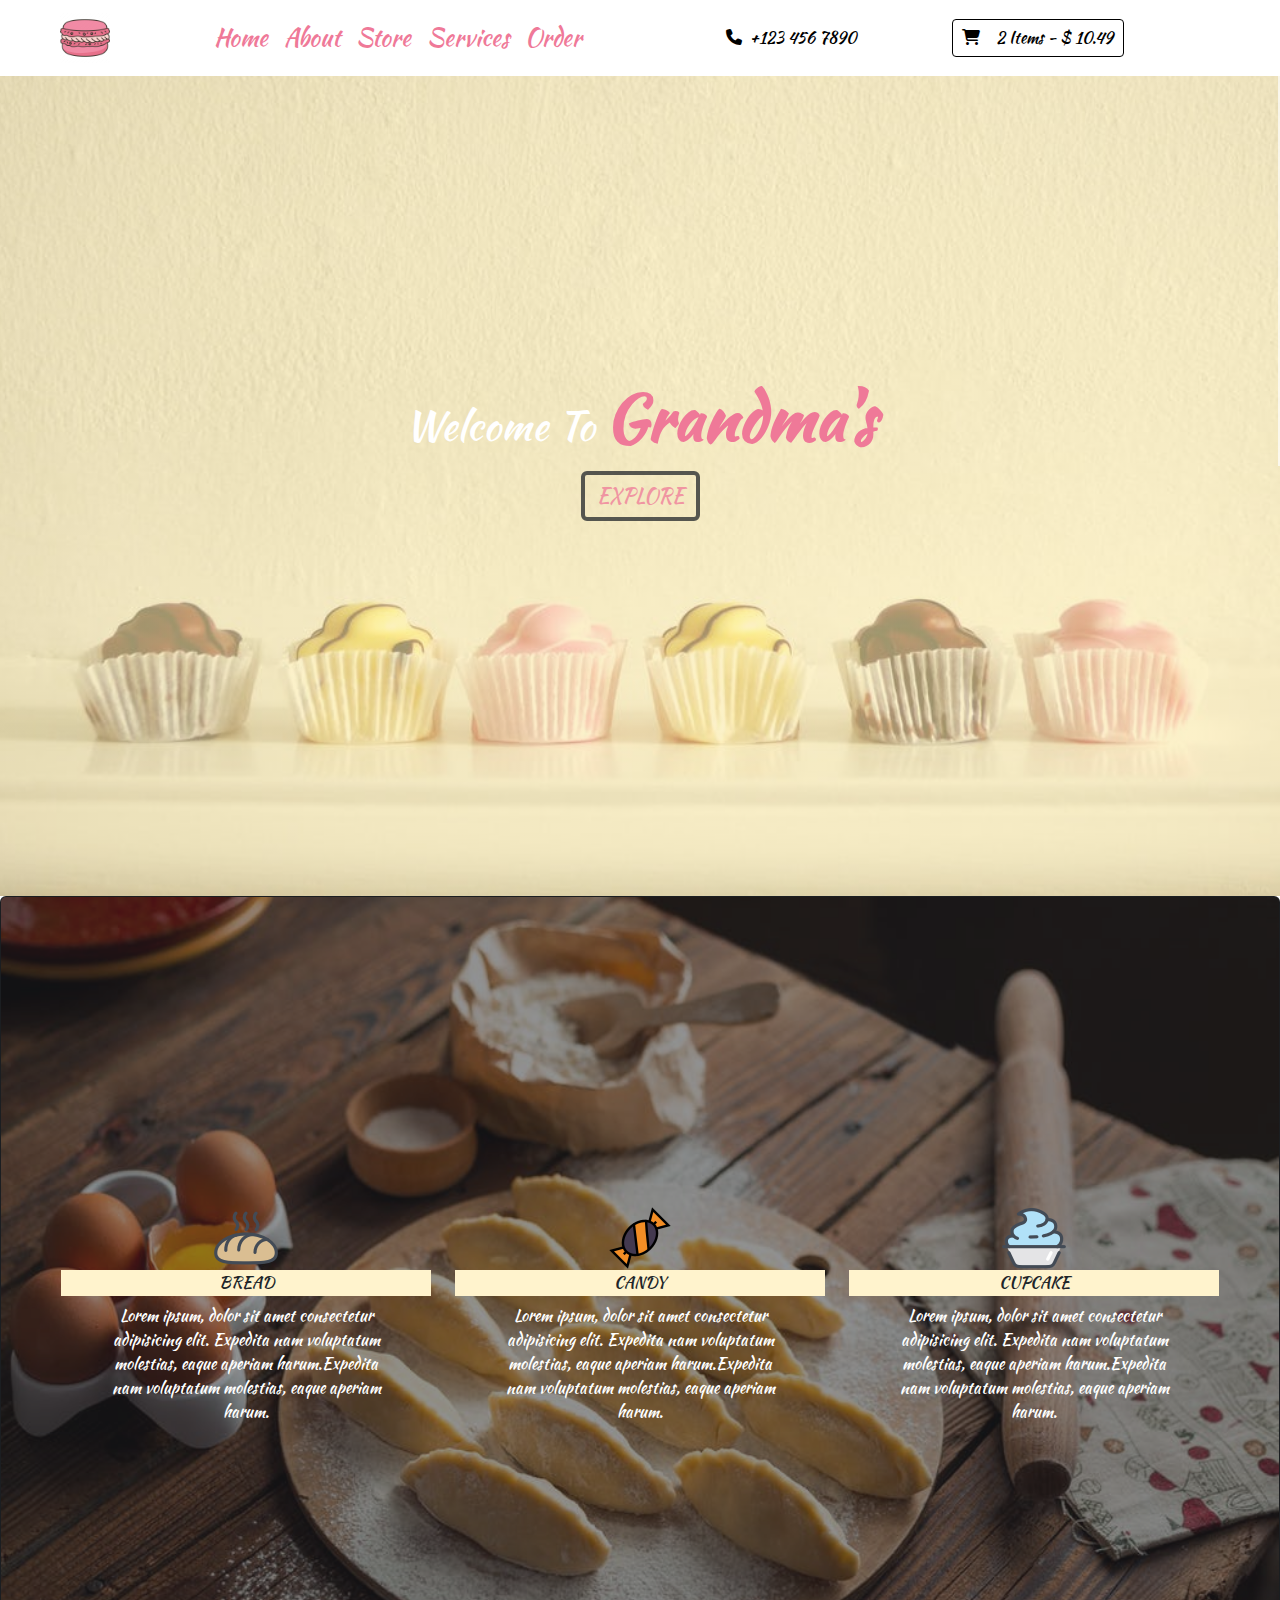
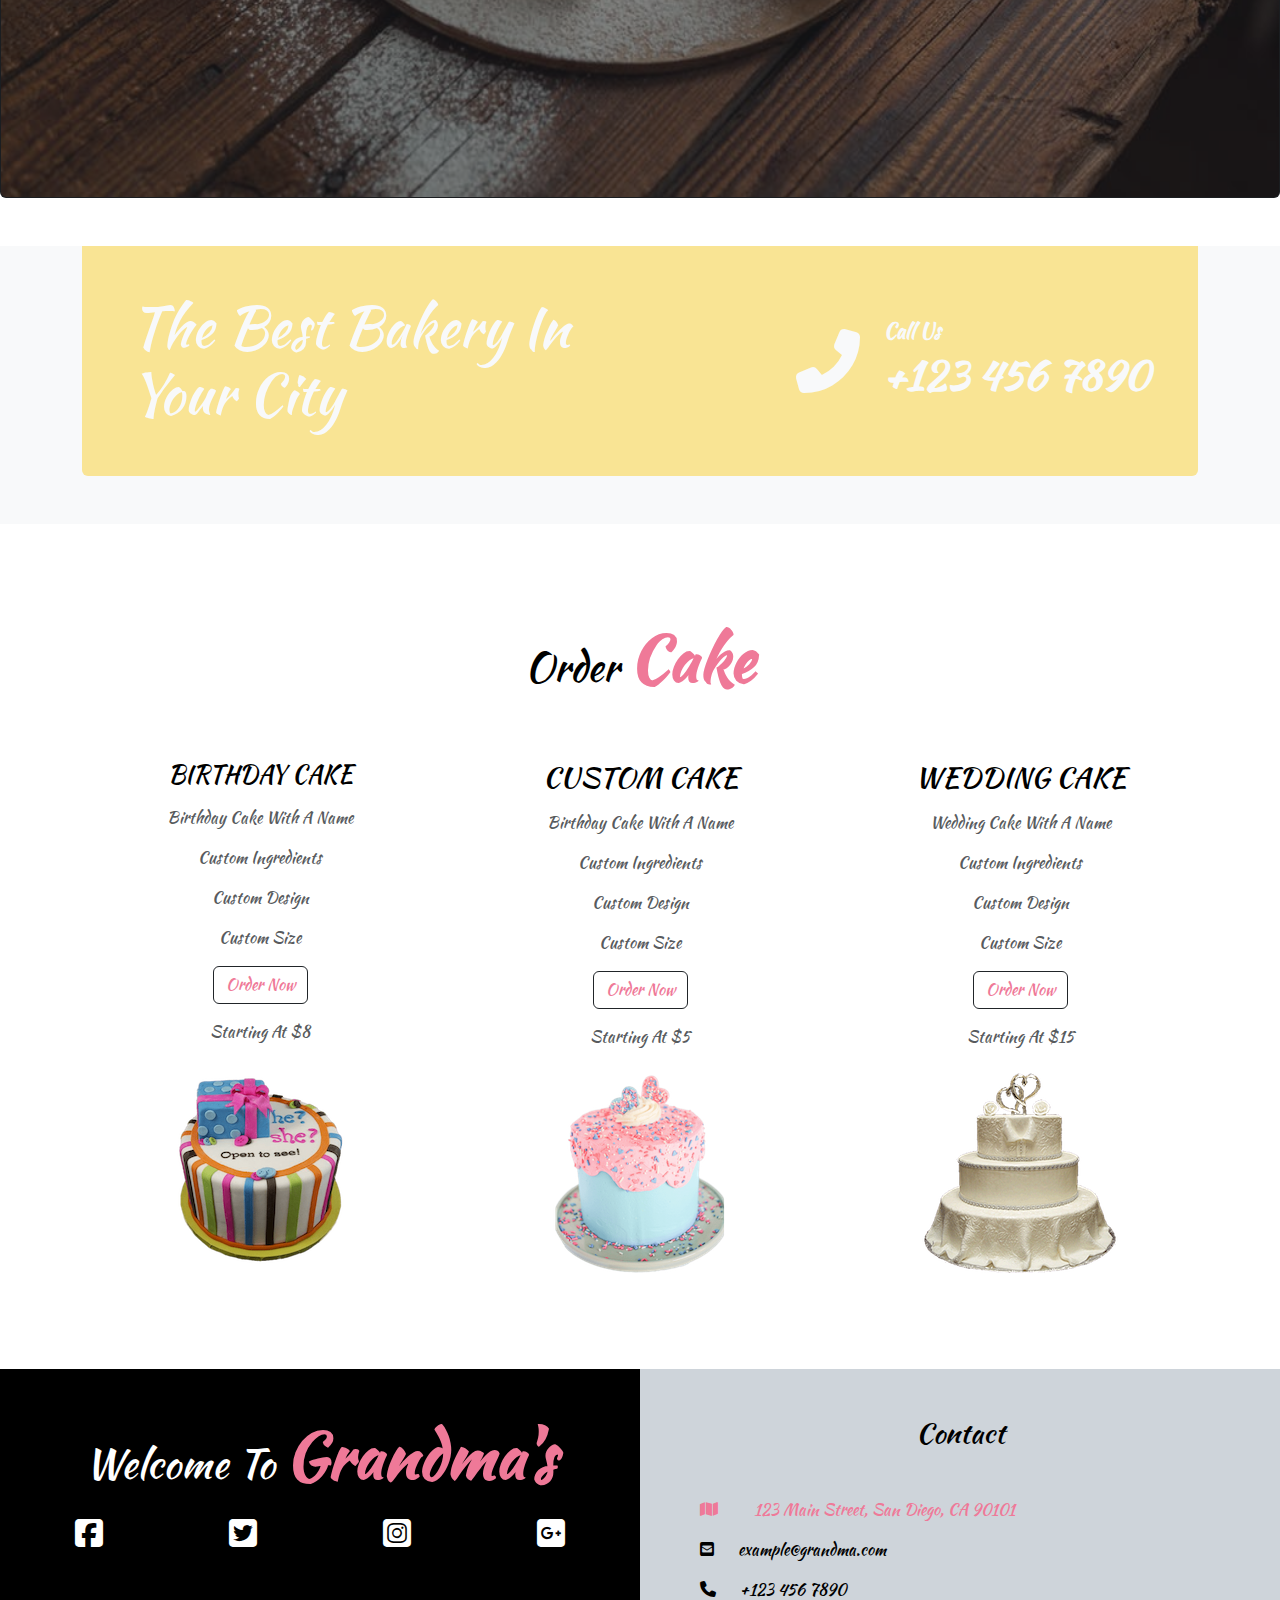
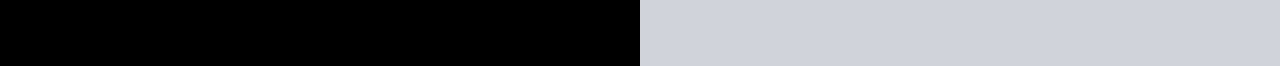
<file: index.html>
<!DOCTYPE html>
<html lang="en">
  <head>
    <meta charset="UTF-8" />
    <meta name="viewport" content="width=device-width, initial-scale=1.0" />
    <title>Grandma's Sweet Setup</title>

    <!-- fontawesome -->
    <link
      rel="stylesheet"
      href="https://cdnjs.cloudflare.com/ajax/libs/font-awesome/6.5.2/css/all.min.css"
    />

    <!-- Bootstrap css -->
    <link
      rel="stylesheet"
      href="https://cdn.jsdelivr.net/npm/bootstrap@5.3.3/dist/css/bootstrap.min.css"
    />
    <!-- custom css -->
    <link rel="stylesheet" href="style.css" />
  </head>

  <body>
    <!-----------------------------------------
      Header with Navbar and Banner Section
   ------------------------------------------>
    <header>
      <nav class="navbar navbar-expand-lg px-5">
        <div class="container-fluid">
          <a href="#" class="navbar-brand">
            <img src="img/sweet-logo.png" alt="logo icon" />
          </a>
          <button
            type="button"
            class="navbar-toggler"
            data-bs-toggle="collapse"
            data-bs-target="#navbarSupportedContent"
            aria-controls="navbarSupportedContent"
            aria-expanded="false"
            aria-label="Toggle navigation"
          >
            <span class="toggler-icon">
              <i class="fa-solid fa-bars"></i>
            </span>
          </button>

          <div class="collapse navbar-collapse" id="navbarSupportedContent">
            <ul class="navbar-nav text-capitalize mx-auto">
              <li class="nav-item">
                <a href="/" class="nav-link active" aria-current="page">home</a>
              </li>
              <li class="nav-item">
                <a href="about.html" class="nav-link">about</a>
              </li>
              <li class="nav-item">
                <a href="store.html" class="nav-link">store</a>
              </li>
              <li class="nav-item">
                <a href="services.html" class="nav-link">services</a>
              </li>
              <li class="nav-item">
                <a href="cakes.html" class="nav-link">order</a>
              </li>
            </ul>
            <!-- nav-info-items -->
            <div class="nav-info-items d-none d-lg-flex me-5">
              <!-- single-info-1 -->
              <div
                class="nav-info d-flex align-items-center justify-content-center mx-lg-5"
              >
                <span class="info-icon mx-lg-2"
                  ><i class="fa-solid fa-phone"></i
                ></span>
                <p class="mb-0">+123 456 7890</p>
              </div>
              <!-- single-info-2 -->
              <div
                id="cart-info"
                class="nav-info align-items-center cart-info d-flex justify-content-between mx-lg-5"
              >
                <span class="cart-info-icon me-lg-3"
                  ><i class="fa-solid fa-shopping-cart"></i>
                </span>
                <p class="mb-0 text-capitalize">
                  <span id="item-count">2</span>
                  items - $
                  <span class="item-total">10.49</span>
                </p>
              </div>
              <!-- end of single-info-2 -->
            </div>
            <!--end of nav-info-items -->
          </div>
          <!-- collapse -->
        </div>
        <!-- container-fluid -->
      </nav>
      <!-- end of nav -->

      <!-----------------
          Banner Section
        ------------------>
      <div class="container-fluid">
        <div class="row max-height justify-content-center align-items-center">
          <div class="col-10 mx-auto text-center banner">
            <h1 class="text-capitalize">
              welcome to <strong class="banner-title">grandma's</strong>
            </h1>
            <a
              href="#store"
              class="btn btn-outline-dark fs-5 border-4 opacity-75 text-uppercase my-2"
              >explore</a
            >
          </div>
          <!-- col-10 -->
          <!--cart -->
          <div class="cart" id="cart">
            <!-- single cart-item -->
            <div
              class="cart-item d-flex justify-content-between text-capitalize my-2"
            >
              <img
                src="img/cart-img/z-cake-2.jpeg"
                class="img-fluid rounded-circle"
                id="item-img"
                alt="cake"
              />
              <div class="item-text">
                <p id="cart-item-title" class="fw-bold mb-0">cart item</p>
                <span>$</span>
                <span class="cart-item-price mb-0" id="cart-item-price"
                  >10.99</span
                >
              </div>
              <a href="#" class="cart-item-remove" id="cart-item-remove">
                <i class="fas fa-trash"></i>
              </a>
            </div>
            <!-- end of single cart-item -->
            <!-- single cart-item -->
            <div
              class="cart-item d-flex justify-content-between text-capitalize my-2"
            >
              <img
                src="img/cart-img/z-sweets-3.jpeg"
                class="img-fluid rounded-circle"
                id="item-img"
                alt="cake"
              />
              <div class="item-text">
                <p id="cart-item-title" class="fw-bold mb-0">cart item</p>
                <span>$</span>
                <span class="cart-item-price mb-0" id="cart-item-price"
                  >10.99</span
                >
              </div>
              <a href="#" class="cart-item-remove" id="cart-item-remove">
                <i class="fas fa-trash"></i>
              </a>
            </div>
            <!-- end of single cart-item -->
            <!-- total -->
            <div
              class="cart-total-container d-flex justify-content-around text-capitalize mt-5"
            >
              <h5>total</h5>
              <h5>$ <strong id="cart-total" class="fw-bold">10.00</strong></h5>
            </div>
            <!-- end of total -->
            <!-- cart-buttons -->
            <div
              class="cart-buttons-container mt-3 d-flex justify-content-between"
            >
              <a href="#" id="clear-cart" class="btn btn-black text-uppercase"
                >clear cart</a
              >
              <a href="#" id="clear-cart" class="btn btn-pink text-uppercase"
                >checkout</a
              >
            </div>
            <!-- end of cart-buttons -->
          </div>
          <!-- end of cart -->
        </div>
        <!-- row -->
      </div>
      <!-- container-fluid -->

      <!-- end of banner -->
    </header>

    <!----------------------
         Services Section 
     ------------------------->
    <section id="services" class="services">
      <!-- for background image to set in this section -->
      <div class="card text-bg-dark">
        <img
          src="img/bg/servicesBcg.jpeg"
          class="card-img opacity-50"
          alt="background preparing baking material"
        />
        <div class="card-img-overlay mb-sm-5 p-0 align-content-center">
          <div class="container-fluid">
            <div class="row px-sm-5">
              <!-- single service -->
              <div class="col-md-4 text-center">
                <img src="img/sweet-icons/bread-icon.png" alt="bread icon" />
                <h6 class="text-uppercase mark service-title">bread</h6>
                <p class="w-75 mx-auto">
                  Lorem ipsum, dolor sit amet consectetur adipisicing elit.
                  Expedita nam voluptatum molestias, eaque aperiam
                  harum.Expedita nam voluptatum molestias, eaque aperiam harum.
                </p>
              </div>
              <!--end of
           single service -->
              <!-- single service -->
              <div class="col-md-4 text-center">
                <img src="img/sweet-icons/candy-icon.png" alt="candy icon" />
                <h6 class="text-uppercase mark service-title">candy</h6>
                <p class="w-75 mx-auto">
                  Lorem ipsum, dolor sit amet consectetur adipisicing elit.
                  Expedita nam voluptatum molestias, eaque aperiam
                  harum.Expedita nam voluptatum molestias, eaque aperiam harum.
                </p>
              </div>
              <!--end of
           single service -->
              <!-- single service -->
              <div class="col-md-4 text-center">
                <img
                  src="img/sweet-icons/cupcake-icon.png"
                  alt="cupcake icon"
                />
                <h6 class="text-uppercase mark service-title">cupcake</h6>
                <p class="w-75 mx-auto">
                  Lorem ipsum, dolor sit amet consectetur adipisicing elit.
                  Expedita nam voluptatum molestias, eaque aperiam
                  harum.Expedita nam voluptatum molestias, eaque aperiam harum.
                </p>
              </div>
              <!--end of
           single service -->
            </div>
            <!-- row -->
          </div>
          <!-- card-img-overlay -->
        </div>
        <!-- card -->
      </div>
      <!-- container -->
    </section>
    <!-- End of services section -->
    <!-----------------
                 Best Bakery
              ----------------->
    <div class="container-fluid bg-light my-5 py-5 pt-0">
      <div class="container">
        <div
          class="bg-mainYellow text-light rounded-bottom p-5 my-6 mt-0 wow fadeInUp"
          data-wow-delay="0.1s"
        >
          <div class="row g-4 align-items-center">
            <div class="col-lg-6">
              <h1 class="display-4 text-light mb-0">
                The Best Bakery In Your City
              </h1>
            </div>
            <!-- col-lg-6 -->
            <div class="col-lg-6 text-lg-end">
              <div class="d-inline-flex align-items-center text-start">
                <i class="fa fa-phone-alt fa-4x flex-shrink-0"></i>
                <div class="ms-4">
                  <p class="fs-5 fw-bold mb-0">Call Us</p>
                  <p class="fs-1 fw-bold mb-0">+123 456 7890</p>
                </div>
              </div>
            </div>
            <!-- col-lg-6 -->
          </div>
          <!-- row -->
        </div>
        <!-- bg -->
      </div>
      <!-- container -->
    </div>
    <!-- container-fluid -->

    <!-----------------
                 Order Section
              ----------------->

    <section id="cakes" class="cakes py-5">
      <div class="container">
        <!-- order-title -->
        <div class="order-title text-center">
          <h1 class="text-capitalize">
            order <strong class="banner-title">cake</strong>
          </h1>
        </div>

        <div class="row my-5">
          <!-- single cake - 1 -->
          <div class="col-11 mx-auto col-md-4 text-center">
            <h4 class="text-uppercase my-3">birthday cake</h4>
            <div class="text-muted text-capitalize">
              <p class="my-3">birthday cake with a name</p>
              <p class="my-3">custom ingredients</p>
              <p class="my-3">custom design</p>
              <p class="my-3">custom size</p>
              <button class="btn btn-outline-dark text-capitalize mb-3">
                order now
              </button>
              <p class="text-lower-case mb-4">starting at $8</p>
              <img src="img/order/trans-cake.png" alt="" class="img-fluid" />
            </div>
          </div>
          <!-- /col-11 -->
          <!-- end of single cake-1-->
          <!-- single cake - 2 -->
          <div class="col-11 mx-auto col-md-4 text-center">
            <h3 class="text-uppercase my-3">custom cake</h3>
            <div class="text-muted text-capitalize">
              <p class="my-3">birthday cake with a name</p>
              <p class="my-3">custom ingredients</p>
              <p class="my-3">custom design</p>
              <p class="my-3">custom size</p>
              <button class="btn btn-outline-dark text-capitalize mb-3">
                order now
              </button>
              <p class="text-lower-case mb-4">starting at $5</p>
              <img src="img/order/trans-custom.png" alt="" class="img-fluid" />
            </div>
          </div>
          <!-- /col-11 -->
          <!-- end of single cake-2-->
          <!-- single cake - 3 -->
          <div class="col-11 mx-auto col-md-4 text-center">
            <h3 class="text-uppercase my-3">Wedding cake</h3>
            <div class="text-muted text-capitalize">
              <p class="my-3">wedding cake with a name</p>
              <p class="my-3">custom ingredients</p>
              <p class="my-3">custom design</p>
              <p class="my-3">custom size</p>
              <button class="btn btn-outline-dark text-capitalize mb-3">
                order now
              </button>
              <p class="text-lower-case mb-4">starting at $15</p>
              <img src="img/order/trans-wedding.png" alt="" class="img-fluid" />
            </div>
          </div>
          <!-- /col-11 -->
          <!-- end of single cake-3-->
        </div>
        <!-- /row -->
      </div>
    </section>
    <!-- End of order section -->
    <!-- FOOTER -->
    <footer class="container-fluid">
      <div class="row text-center">
        <div class="col-md-6 bg-black py-5 mx-auto text-center">
          <h1 class="text-white text-capitalize">
            welcome to <strong class="banner-title">grandma's</strong>
          </h1>
          <!-- footer-icons -->
          <div class="footer-icons mt-3 d-flex justify-content-around fs-2">
            <a href="#">
              <i class="fa-brands fa-square-facebook text-white"></i>
            </a>
            <a href="#">
              <i class="fa-brands fa-square-twitter text-white"></i>
            </a>
            <a href="#">
              <i class="fa-brands fa-square-instagram text-white"></i>
            </a>
            <a href="#">
              <i class="fa-brands fa-square-google-plus text-white"></i>
            </a>
          </div>
        </div>
        <div class="col-md-6 bg-dark-subtle py-5 text-center">
          <h3 class="mb-5 text-capitalize">contact</h3>
          <p class="contact-icons d-flex flex-wrap ms-5">
            <span class="me-4">
              <i class="fa-solid fa-map"></i>
            </span>
            <span class="text-capitalize w-50">
              123 main street, san diego, CA 90101</span
            >
          </p>
          <p class="d-flex flex-wrap ms-5 text-center">
            <span class="me-4">
              <i class="fa-solid fa-envelope-square"></i>
            </span>
            <span>example@grandma.com</span>
          </p>
          <p class="d-flex flex-wrap ms-5 text-center">
            <span class="me-4">
              <i class="fa-solid fa-phone"></i>
            </span>
            <span>+123 456 7890</span>
          </p>
        </div>
      </div>
    </footer>
    <!-- END OF FOOTER -->

    <!-- Bootstrap Js Files -->
    <script src="https://cdn.jsdelivr.net/npm/bootstrap@5.3.3/dist/js/bootstrap.bundle.min.js"></script>
    <script src="index.js"></script>
  </body>
</html>
</file>
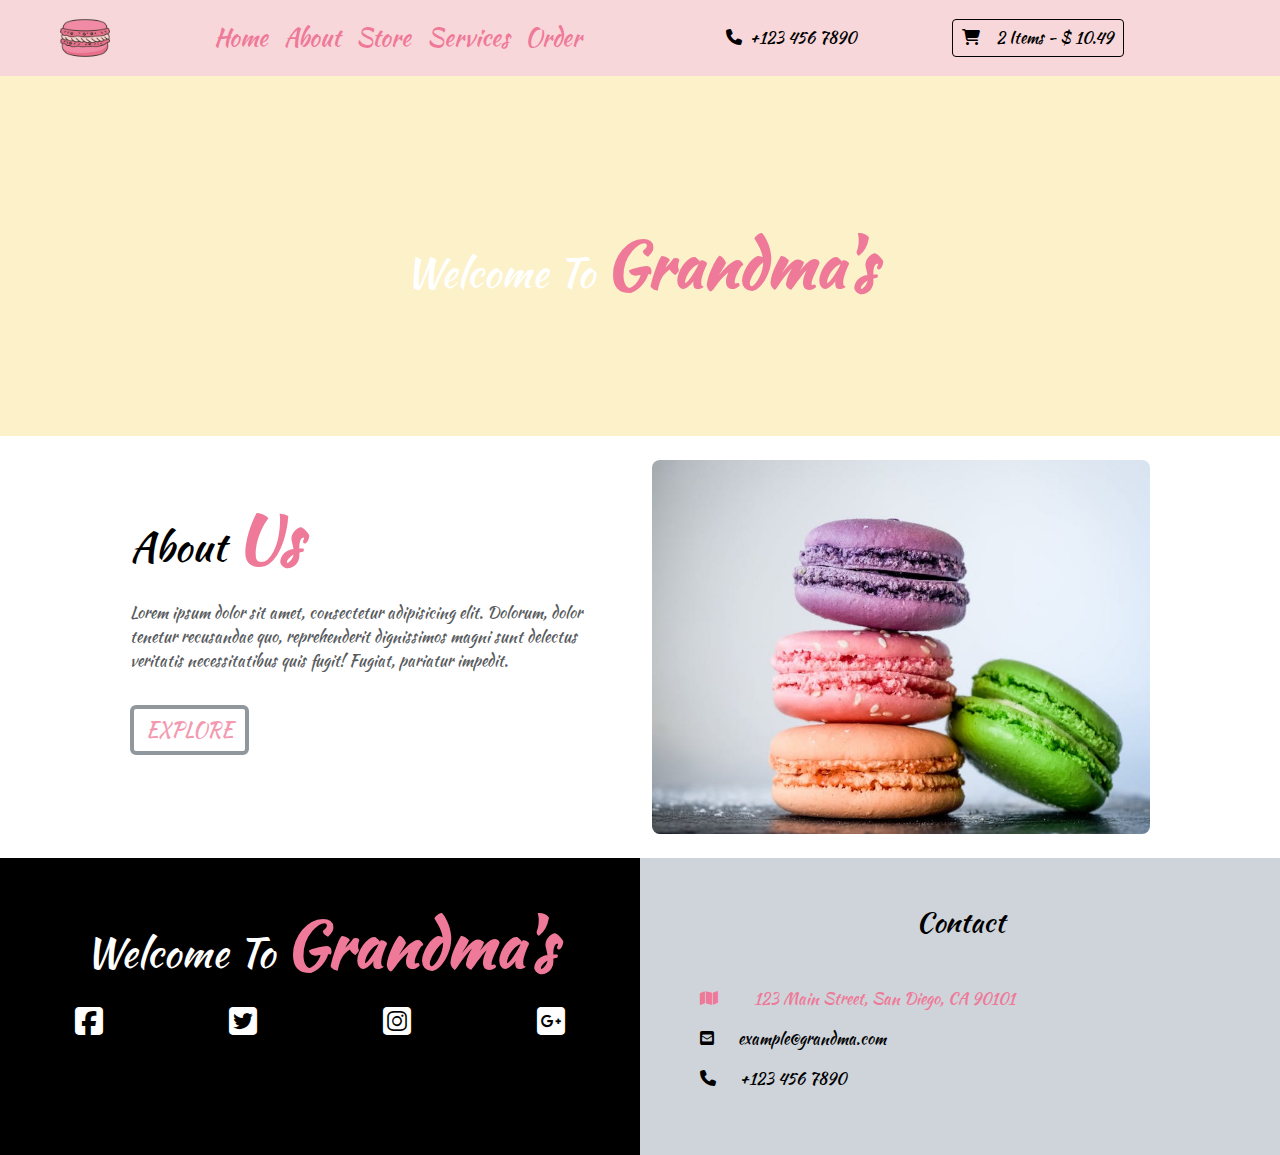
<file: about.html>
<!DOCTYPE html>
<html lang="en">
  <head>
    <meta charset="UTF-8" />
    <meta name="viewport" content="width=device-width, initial-scale=1.0" />
    <title>Grandma's Sweet Setup</title>

    <!-- fontawesome -->
    <link
      rel="stylesheet"
      href="https://cdnjs.cloudflare.com/ajax/libs/font-awesome/6.5.2/css/all.min.css"
    />

    <!-- Bootstrap css -->
    <link
      rel="stylesheet"
      href="https://cdn.jsdelivr.net/npm/bootstrap@5.3.3/dist/css/bootstrap.min.css"
    />
    <!-- custom css -->
    <link rel="stylesheet" href="style.css" />
  </head>

  <body>
    <!-----------------------------------------
      Header with Navbar and Banner-BGImage
   ------------------------------------------>
    <header>
      <nav class="navbar navbar-expand-lg px-5 bg-danger-subtle bg-opacity-75">
        <div class="container-fluid">
          <a href="index.html" class="navbar-brand">
            <img src="img/sweet-logo.png" alt="logo icon" />
          </a>
          <button
            type="button"
            class="navbar-toggler"
            data-bs-toggle="collapse"
            data-bs-target="#navbarSupportedContent"
            aria-controls="navbarSupportedContent"
            aria-expanded="false"
            aria-label="Toggle navigation"
          >
            <span class="toggler-icon">
              <i class="fa-solid fa-bars"></i>
            </span>
          </button>

          <div class="collapse navbar-collapse" id="navbarSupportedContent">
            <ul class="navbar-nav text-capitalize mx-auto">
              <li class="nav-item">
                <a href="index.html" class="nav-link active" aria-current="page"
                  >home</a
                >
              </li>
              <li class="nav-item">
                <a href="/about.html" class="nav-link">about</a>
              </li>
              <li class="nav-item">
                <a href="store.html" class="nav-link">store</a>
              </li>
              <li class="nav-item">
                <a href="services.html" class="nav-link">services</a>
              </li>
              <li class="nav-item">
                <a href="cakes.html" class="nav-link">order</a>
              </li>
            </ul>
            <!-- nav-info-items -->
            <div class="nav-info-items d-none d-lg-flex me-5">
              <!-- single-info-1 -->
              <div
                class="nav-info d-flex align-items-center justify-content-center mx-lg-5"
              >
                <span class="info-icon mx-lg-2"
                  ><i class="fa-solid fa-phone"></i
                ></span>
                <p class="mb-0">+123 456 7890</p>
              </div>
              <!-- single-info-2 -->
              <div
                id="cart-info"
                class="nav-info align-items-center cart-info d-flex justify-content-between mx-lg-5"
              >
                <span class="cart-info-icon me-lg-3"
                  ><i class="fa-solid fa-shopping-cart"></i>
                </span>
                <p class="mb-0 text-capitalize">
                  <span id="item-count">2</span>
                  items - $
                  <span class="item-total">10.49</span>
                </p>
              </div>
              <!-- end of single-info-2 -->
            </div>
            <!--end of nav-info-items -->
          </div>
          <!-- collapse -->
        </div>
        <!-- container-fluid -->
      </nav>
      <!-- end of nav -->
      <!-----------------
          Banner BG-Image
        ------------------>
      <div class="container-fluid">
        <div
          class="row banner-bgimage justify-content-center align-items-center"
        >
          <div class="col-10 mx-auto text-center banner">
            <h1 class="text-capitalize mt-4">
              welcome to
              <strong class="banner-title">grandma's</strong>
            </h1>
          </div>
          <!-- col-10 -->
        </div>
        <!-- row -->
      </div>
      <!-- container-fluid -->

      <!-- end of banner -->
    </header>

    <!----------------------
         About Section 
     ------------------------->
    <section class="about py-3 overflow-x-hidden" id="about">
      <div class="container">
        <div class="row px-5">
          <div class="col-10 mx-auto col-md-6 my-5">
            <h1 class="text-capitalize">
              about <strong class="banner-title">us</strong>
            </h1>
            <p class="my-4 text-muted w-auto">
              Lorem ipsum dolor sit amet, consectetur adipisicing elit. Dolorum,
              dolor tenetur recusandae quo, reprehenderit dignissimos magni sunt
              delectus veritatis necessitatibus quis fugit! Fugiat, pariatur
              impedit.
            </p>
            <a
              href="#store"
              class="btn btn-outline-secondary fs-5 border-4 opacity-75 text-uppercase my-2"
              >explore</a
            >
          </div>
          <div class="col-10 mx-auto col-md-6 my-2 align-self-center">
            <div class="about-img">
              <img
                src="img/grandma-sweet/sweets-1.jpeg"
                alt=""
                class="img-fluid rounded-3"
              />
            </div>
          </div>
        </div>
      </div>
    </section>
    <!-- End of About-Section -->

    <!--------------------
         Footer
    ---------------------->
    <footer class="container-fluid">
      <div class="row text-center">
        <div class="col-md-6 bg-black py-5 mx-auto text-center">
          <h1 class="text-white text-capitalize">
            welcome to <strong class="banner-title">grandma's</strong>
          </h1>
          <!-- footer-icons -->
          <div class="footer-icons mt-3 d-flex justify-content-around fs-2">
            <a href="#">
              <i class="fa-brands fa-square-facebook text-white"></i>
            </a>
            <a href="#">
              <i class="fa-brands fa-square-twitter text-white"></i>
            </a>
            <a href="#">
              <i class="fa-brands fa-square-instagram text-white"></i>
            </a>
            <a href="#">
              <i class="fa-brands fa-square-google-plus text-white"></i>
            </a>
          </div>
        </div>
        <div class="col-md-6 bg-dark-subtle py-5 text-center">
          <h3 class="mb-5 text-capitalize">contact</h3>
          <p class="contact-icons d-flex flex-wrap ms-5">
            <span class="me-4">
              <i class="fa-solid fa-map"></i>
            </span>
            <span class="text-capitalize w-50">
              123 main street, san diego, CA 90101</span
            >
          </p>
          <p class="d-flex flex-wrap ms-5 text-center">
            <span class="me-4">
              <i class="fa-solid fa-envelope-square"></i>
            </span>
            <span>example@grandma.com</span>
          </p>
          <p class="d-flex flex-wrap ms-5 text-center">
            <span class="me-4">
              <i class="fa-solid fa-phone"></i>
            </span>
            <span>+123 456 7890</span>
          </p>
        </div>
      </div>
    </footer>
    <!-- END OF FOOTER -->

    <!-- Bootstrap Js Files -->
    <script src="https://cdn.jsdelivr.net/npm/bootstrap@5.3.3/dist/js/bootstrap.bundle.min.js"></script>
  </body>
</html>
</file>
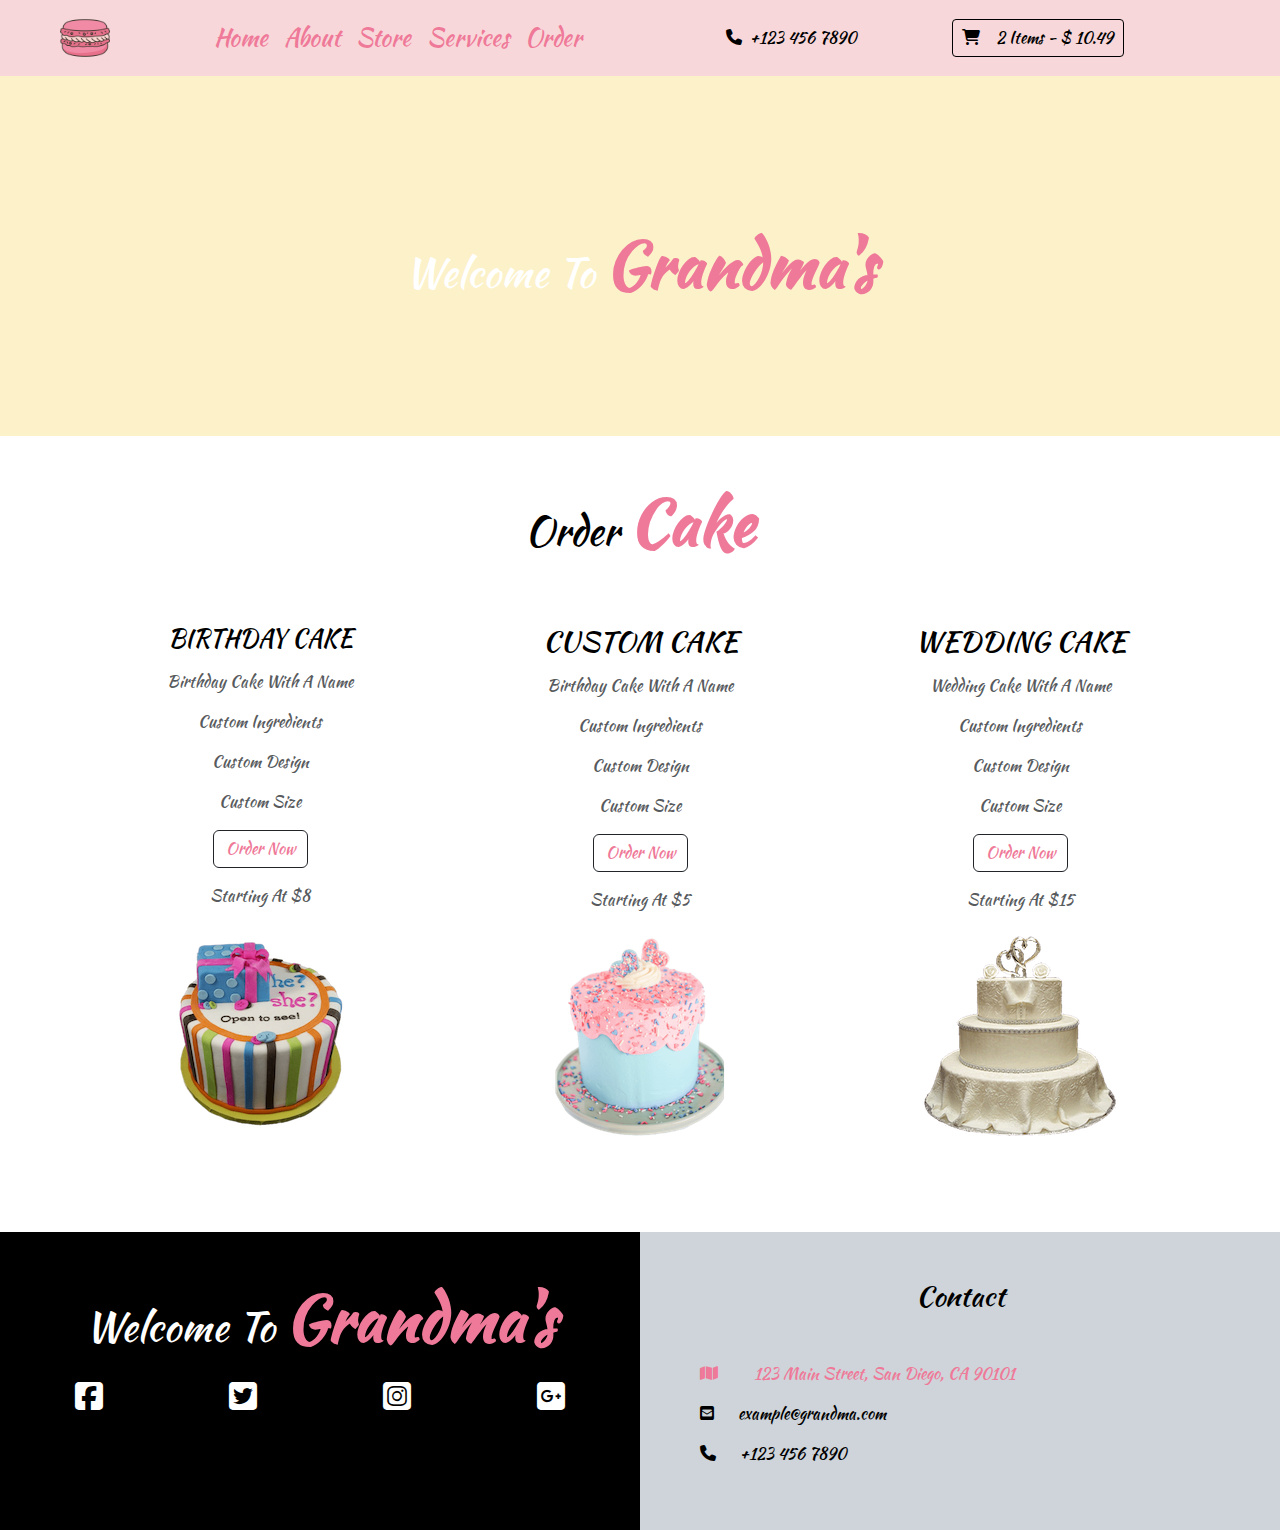
<file: cakes.html>
<!DOCTYPE html>
<html lang="en">
  <head>
    <meta charset="UTF-8" />
    <meta name="viewport" content="width=device-width, initial-scale=1.0" />
    <title>Grandma's Sweet Setup</title>

    <!-- fontawesome -->
    <link
      rel="stylesheet"
      href="https://cdnjs.cloudflare.com/ajax/libs/font-awesome/6.5.2/css/all.min.css"
    />

    <!-- Bootstrap css -->
    <link
      rel="stylesheet"
      href="https://cdn.jsdelivr.net/npm/bootstrap@5.3.3/dist/css/bootstrap.min.css"
    />
    <!-- custom css -->
    <link rel="stylesheet" href="style.css" />
  </head>

  <body>
    <!-----------------------------------------
      Header with Navbar and Banner-BGImage
   ------------------------------------------>
    <header>
      <nav class="navbar navbar-expand-lg px-5 bg-danger-subtle bg-opacity-75">
        <div class="container-fluid">
          <a href="index.html" class="navbar-brand">
            <img src="img/sweet-logo.png" alt="logo icon" />
          </a>
          <button
            type="button"
            class="navbar-toggler"
            data-bs-toggle="collapse"
            data-bs-target="#navbarSupportedContent"
            aria-controls="navbarSupportedContent"
            aria-expanded="false"
            aria-label="Toggle navigation"
          >
            <span class="toggler-icon">
              <i class="fa-solid fa-bars"></i>
            </span>
          </button>

          <div class="collapse navbar-collapse" id="navbarSupportedContent">
            <ul class="navbar-nav text-capitalize mx-auto">
              <li class="nav-item">
                <a href="index.html" class="nav-link active" aria-current="page"
                  >home</a
                >
              </li>
              <li class="nav-item">
                <a href="/about.html" class="nav-link">about</a>
              </li>
              <li class="nav-item">
                <a href="store.html" class="nav-link">store</a>
              </li>
              <li class="nav-item">
                <a href="services.html" class="nav-link">services</a>
              </li>
              <li class="nav-item">
                <a href="cakes.html" class="nav-link">order</a>
              </li>
            </ul>
            <!-- nav-info-items -->
            <div class="nav-info-items d-none d-lg-flex me-5">
              <!-- single-info-1 -->
              <div
                class="nav-info d-flex align-items-center justify-content-center mx-lg-5"
              >
                <span class="info-icon mx-lg-2"
                  ><i class="fa-solid fa-phone"></i
                ></span>
                <p class="mb-0">+123 456 7890</p>
              </div>
              <!-- single-info-2 -->
              <div
                id="cart-info"
                class="nav-info align-items-center cart-info d-flex justify-content-between mx-lg-5"
              >
                <span class="cart-info-icon me-lg-3"
                  ><i class="fa-solid fa-shopping-cart"></i>
                </span>
                <p class="mb-0 text-capitalize">
                  <span id="item-count">2</span>
                  items - $
                  <span class="item-total">10.49</span>
                </p>
              </div>
              <!-- end of single-info-2 -->
            </div>
            <!--end of nav-info-items -->
          </div>
          <!-- collapse -->
        </div>
        <!-- container-fluid -->
      </nav>
      <!-- end of nav -->
      <!-----------------
          Banner BG-Image
        ------------------>
      <div class="container-fluid">
        <div
          class="row banner-bgimage justify-content-center align-items-center"
        >
          <div class="col-10 mx-auto text-center banner">
            <h1 class="text-capitalize mt-4">
              welcome to
              <strong class="banner-title">grandma's</strong>
            </h1>
          </div>
          <!-- col-10 -->
        </div>
        <!-- row -->
      </div>
      <!-- container-fluid -->

      <!-- end of banner -->
    </header>
    <!--------------------
         Order Section
    ---------------------->
    <section id="cakes" class="cakes py-5">
      <div class="container">
        <!-- order-title -->
        <div class="order-title text-center">
          <h1 class="text-capitalize">
            order <strong class="banner-title">cake</strong>
          </h1>
        </div>

        <div class="row my-5">
          <!-- single cake - 1 -->
          <div class="col-11 mx-auto col-md-4 text-center">
            <h4 class="text-uppercase my-3">birthday cake</h4>
            <div class="text-muted text-capitalize">
              <p class="my-3">birthday cake with a name</p>
              <p class="my-3">custom ingredients</p>
              <p class="my-3">custom design</p>
              <p class="my-3">custom size</p>
              <button class="btn btn-outline-dark text-capitalize mb-3">
                order now
              </button>
              <p class="text-lower-case mb-4">starting at $8</p>
              <img src="img/order/trans-cake.png" alt="" class="img-fluid" />
            </div>
          </div>
          <!-- /col-11 -->
          <!-- end of single cake-1-->
          <!-- single cake - 2 -->
          <div class="col-11 mx-auto col-md-4 text-center">
            <h3 class="text-uppercase my-3">custom cake</h3>
            <div class="text-muted text-capitalize">
              <p class="my-3">birthday cake with a name</p>
              <p class="my-3">custom ingredients</p>
              <p class="my-3">custom design</p>
              <p class="my-3">custom size</p>
              <button class="btn btn-outline-dark text-capitalize mb-3">
                order now
              </button>
              <p class="text-lower-case mb-4">starting at $5</p>
              <img src="img/order/trans-custom.png" alt="" class="img-fluid" />
            </div>
          </div>
          <!-- /col-11 -->
          <!-- end of single cake-2-->
          <!-- single cake - 3 -->
          <div class="col-11 mx-auto col-md-4 text-center">
            <h3 class="text-uppercase my-3">Wedding cake</h3>
            <div class="text-muted text-capitalize">
              <p class="my-3">wedding cake with a name</p>
              <p class="my-3">custom ingredients</p>
              <p class="my-3">custom design</p>
              <p class="my-3">custom size</p>
              <button class="btn btn-outline-dark text-capitalize mb-3">
                order now
              </button>
              <p class="text-lower-case mb-4">starting at $15</p>
              <img src="img/order/trans-wedding.png" alt="" class="img-fluid" />
            </div>
          </div>
          <!-- /col-11 -->
          <!-- end of single cake-3-->
        </div>
        <!-- /row -->
      </div>
    </section>
    <!-- End of order section -->
    <!--------------------
         Footer
    ---------------------->
    <footer class="container-fluid">
      <div class="row text-center">
        <div class="col-md-6 bg-black py-5 mx-auto text-center">
          <h1 class="text-white text-capitalize">
            welcome to <strong class="banner-title">grandma's</strong>
          </h1>
          <!-- footer-icons -->
          <div class="footer-icons mt-3 d-flex justify-content-around fs-2">
            <a href="#">
              <i class="fa-brands fa-square-facebook text-white"></i>
            </a>
            <a href="#">
              <i class="fa-brands fa-square-twitter text-white"></i>
            </a>
            <a href="#">
              <i class="fa-brands fa-square-instagram text-white"></i>
            </a>
            <a href="#">
              <i class="fa-brands fa-square-google-plus text-white"></i>
            </a>
          </div>
        </div>
        <div class="col-md-6 bg-dark-subtle py-5 text-center">
          <h3 class="mb-5 text-capitalize">contact</h3>
          <p class="contact-icons d-flex flex-wrap ms-5">
            <span class="me-4">
              <i class="fa-solid fa-map"></i>
            </span>
            <span class="text-capitalize w-50">
              123 main street, san diego, CA 90101</span
            >
          </p>
          <p class="d-flex flex-wrap ms-5 text-center">
            <span class="me-4">
              <i class="fa-solid fa-envelope-square"></i>
            </span>
            <span>example@grandma.com</span>
          </p>
          <p class="d-flex flex-wrap ms-5 text-center">
            <span class="me-4">
              <i class="fa-solid fa-phone"></i>
            </span>
            <span>+123 456 7890</span>
          </p>
        </div>
      </div>
    </footer>
    <!-- END OF FOOTER -->

    <!-- Bootstrap Js Files -->
    <script src="https://cdn.jsdelivr.net/npm/bootstrap@5.3.3/dist/js/bootstrap.bundle.min.js"></script>
  </body>
</html>
</file>
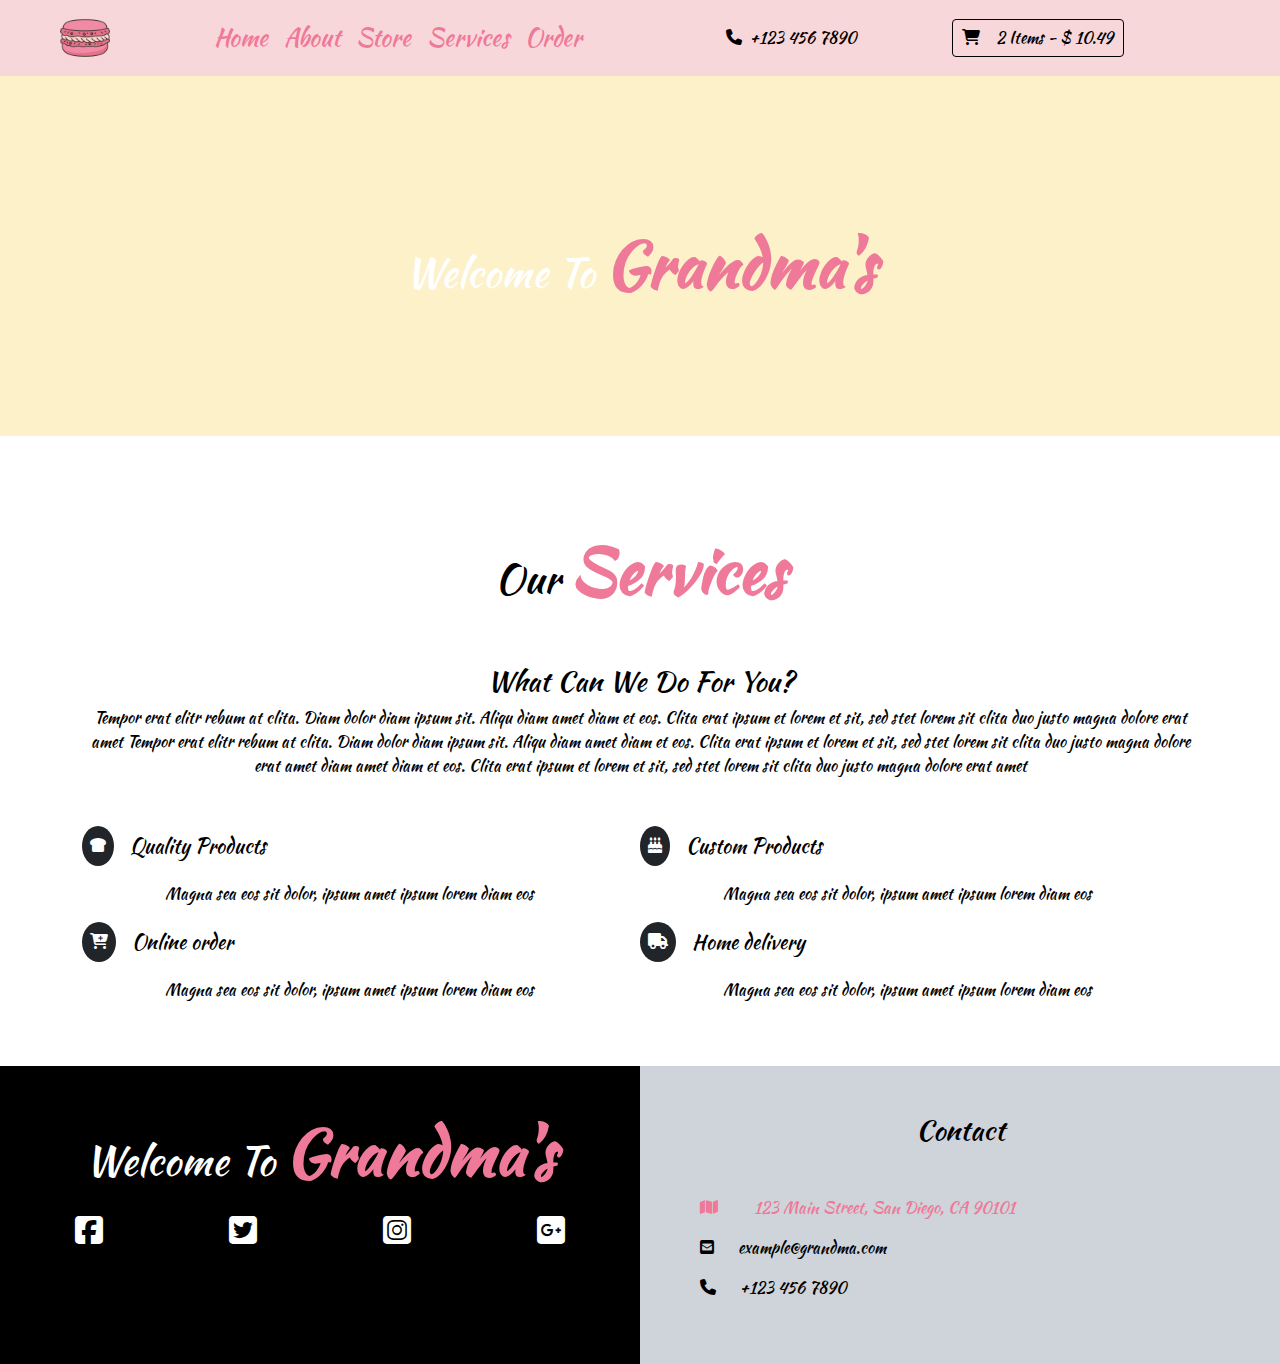
<file: services.html>
<!DOCTYPE html>
<html lang="en">
  <head>
    <meta charset="UTF-8" />
    <meta name="viewport" content="width=device-width, initial-scale=1.0" />
    <title>Grandma's Sweet Setup</title>

    <!-- fontawesome -->
    <link
      rel="stylesheet"
      href="https://cdnjs.cloudflare.com/ajax/libs/font-awesome/6.5.2/css/all.min.css"
    />

    <!-- Bootstrap css -->
    <link
      rel="stylesheet"
      href="https://cdn.jsdelivr.net/npm/bootstrap@5.3.3/dist/css/bootstrap.min.css"
    />
    <!-- custom css -->
    <link rel="stylesheet" href="style.css" />
  </head>

  <body>
    <!-----------------------------------------
      Header with Navbar and Banner-BGImage
   ------------------------------------------>
    <header>
      <nav class="navbar navbar-expand-lg px-5 bg-danger-subtle bg-opacity-75">
        <div class="container-fluid">
          <a href="index.html" class="navbar-brand">
            <img src="img/sweet-logo.png" alt="logo icon" />
          </a>
          <button
            type="button"
            class="navbar-toggler"
            data-bs-toggle="collapse"
            data-bs-target="#navbarSupportedContent"
            aria-controls="navbarSupportedContent"
            aria-expanded="false"
            aria-label="Toggle navigation"
          >
            <span class="toggler-icon">
              <i class="fa-solid fa-bars"></i>
            </span>
          </button>

          <div class="collapse navbar-collapse" id="navbarSupportedContent">
            <ul class="navbar-nav text-capitalize mx-auto">
              <li class="nav-item">
                <a href="index.html" class="nav-link active" aria-current="page"
                  >home</a
                >
              </li>
              <li class="nav-item">
                <a href="/about.html" class="nav-link">about</a>
              </li>
              <li class="nav-item">
                <a href="store.html" class="nav-link">store</a>
              </li>
              <li class="nav-item">
                <a href="services.html" class="nav-link">services</a>
              </li>
              <li class="nav-item">
                <a href="cakes.html" class="nav-link">order</a>
              </li>
            </ul>
            <!-- nav-info-items -->
            <div class="nav-info-items d-none d-lg-flex me-5">
              <!-- single-info-1 -->
              <div
                class="nav-info d-flex align-items-center justify-content-center mx-lg-5"
              >
                <span class="info-icon mx-lg-2"
                  ><i class="fa-solid fa-phone"></i
                ></span>
                <p class="mb-0">+123 456 7890</p>
              </div>
              <!-- single-info-2 -->
              <div
                id="cart-info"
                class="nav-info align-items-center cart-info d-flex justify-content-between mx-lg-5"
              >
                <span class="cart-info-icon me-lg-3"
                  ><i class="fa-solid fa-shopping-cart"></i>
                </span>
                <p class="mb-0 text-capitalize">
                  <span id="item-count">2</span>
                  items - $
                  <span class="item-total">10.49</span>
                </p>
              </div>
              <!-- end of single-info-2 -->
            </div>
            <!--end of nav-info-items -->
          </div>
          <!-- collapse -->
        </div>
        <!-- container-fluid -->
      </nav>
      <!-- end of nav -->
      <!-----------------
          Banner BG-Image
        ------------------>
      <div class="container-fluid">
        <div
          class="row banner-bgimage justify-content-center align-items-center"
        >
          <div class="col-10 mx-auto text-center banner">
            <h1 class="text-capitalize mt-4">
              welcome to
              <strong class="banner-title">grandma's</strong>
            </h1>
          </div>
          <!-- col-10 -->
        </div>
        <!-- row -->
      </div>
      <!-- container-fluid -->

      <!-- end of banner -->
    </header>
    <!--------------------
         Services Section
    ---------------------->
    <section class="services py-5 text-center">
      <div class="container">
        <div class="row">
        <div class="col-12">
          <h1 class="text-capitalize py-5">
            our <strong class="banner-title">services</strong>
          </h1>
          <h3 class="text-capitalize">What can we do for you?</h3>
          <p class="text-center mb-5">
            Tempor erat elitr rebum at clita. Diam dolor diam ipsum sit. Aliqu
            diam amet diam et eos. Clita erat ipsum et lorem et sit, sed stet
            lorem sit clita duo justo magna dolore erat amet
            Tempor erat elitr rebum at clita. Diam dolor diam ipsum sit. Aliqu
            diam amet diam et eos. Clita erat ipsum et lorem et sit, sed stet
            lorem sit clita duo justo magna dolore erat amet
            diam amet diam et eos. Clita erat ipsum et lorem et sit, sed stet
            lorem sit clita duo justo magna dolore erat amet
          </p>
        </div>

        <div class="row">
          <div class="col-sm-6 mb-3 wow fadeIn" data-wow-delay="0.2s">
            <div class="d-flex align-items-center mb-3">
              <div class="flex-shrink-0 bg-dark rounded-circle p-2 me-3">
                <i class="fa fa-bread-slice text-white"></i>
              </div>
              <h5 class="mb-0">Quality Products</h5>
            </div>
            <span
              >Magna sea eos sit dolor, ipsum amet ipsum lorem diam eos</span
            >
          </div>

          <div class="col-sm-6 mb-3 wow fadeIn" data-wow-delay="0.2s">
            <div class="d-flex align-items-center mb-3">
              <div class="flex-shrink-0 bg-dark rounded-circle p-2 me-3">
                <i class="fa fa-birthday-cake text-white"></i>
              </div>
              <h5 class="mb-0">Custom Products</h5>
            </div>
            <span
              >Magna sea eos sit dolor, ipsum amet ipsum lorem diam eos</span
            >
          </div>

          <div class="col-sm-6 mb-3 wow fadeIn" data-wow-delay="0.2s">
            <div class="d-flex align-items-center mb-3">
              <div class="flex-shrink-0 bg-dark rounded-circle p-2 me-3">
                <i class="fa fa-cart-plus text-white"></i>
              </div>
              <h5 class="mb-0">Online order</h5>
            </div>
            <span
              >Magna sea eos sit dolor, ipsum amet ipsum lorem diam eos</span
            >
          </div>

          <div class="col-sm-6 mb-3 wow fadeIn" data-wow-delay="0.2s">
            <div class="d-flex align-items-center mb-3">
              <div class="flex-shrink-0 bg-dark rounded-circle p-2 me-3">
                <i class="fa fa-truck text-white"></i>
              </div>
              <h5 class="mb-0">Home delivery</h5>
            </div>
            <span
              >Magna sea eos sit dolor, ipsum amet ipsum lorem diam eos</span
            >
          </div>
        </div>

        <div class="col-12 col-md-6"></div>
      </div>
    </section>

    <!--------------------
         Footer
    ---------------------->
    <footer class="container-fluid">
      <div class="row text-center">
        <div class="col-md-6 bg-black py-5 mx-auto text-center">
          <h1 class="text-white text-capitalize">
            welcome to <strong class="banner-title">grandma's</strong>
          </h1>
          <!-- footer-icons -->
          <div class="footer-icons mt-3 d-flex justify-content-around fs-2">
            <a href="#">
              <i class="fa-brands fa-square-facebook text-white"></i>
            </a>
            <a href="#">
              <i class="fa-brands fa-square-twitter text-white"></i>
            </a>
            <a href="#">
              <i class="fa-brands fa-square-instagram text-white"></i>
            </a>
            <a href="#">
              <i class="fa-brands fa-square-google-plus text-white"></i>
            </a>
          </div>
        </div>
        <div class="col-md-6 bg-dark-subtle py-5 text-center">
          <h3 class="mb-5 text-capitalize">contact</h3>
          <p class="contact-icons d-flex flex-wrap ms-5">
            <span class="me-4">
              <i class="fa-solid fa-map"></i>
            </span>
            <span class="text-capitalize w-50">
              123 main street, san diego, CA 90101</span
            >
          </p>
          <p class="d-flex flex-wrap ms-5 text-center">
            <span class="me-4">
              <i class="fa-solid fa-envelope-square"></i>
            </span>
            <span>example@grandma.com</span>
          </p>
          <p class="d-flex flex-wrap ms-5 text-center">
            <span class="me-4">
              <i class="fa-solid fa-phone"></i>
            </span>
            <span>+123 456 7890</span>
          </p>
        </div>
      </div>
    </footer>
    <!-- END OF FOOTER -->

    <!-- Bootstrap Js Files -->
    <script src="https://cdn.jsdelivr.net/npm/bootstrap@5.3.3/dist/js/bootstrap.bundle.min.js"></script>
  </body>
</html>
</file>
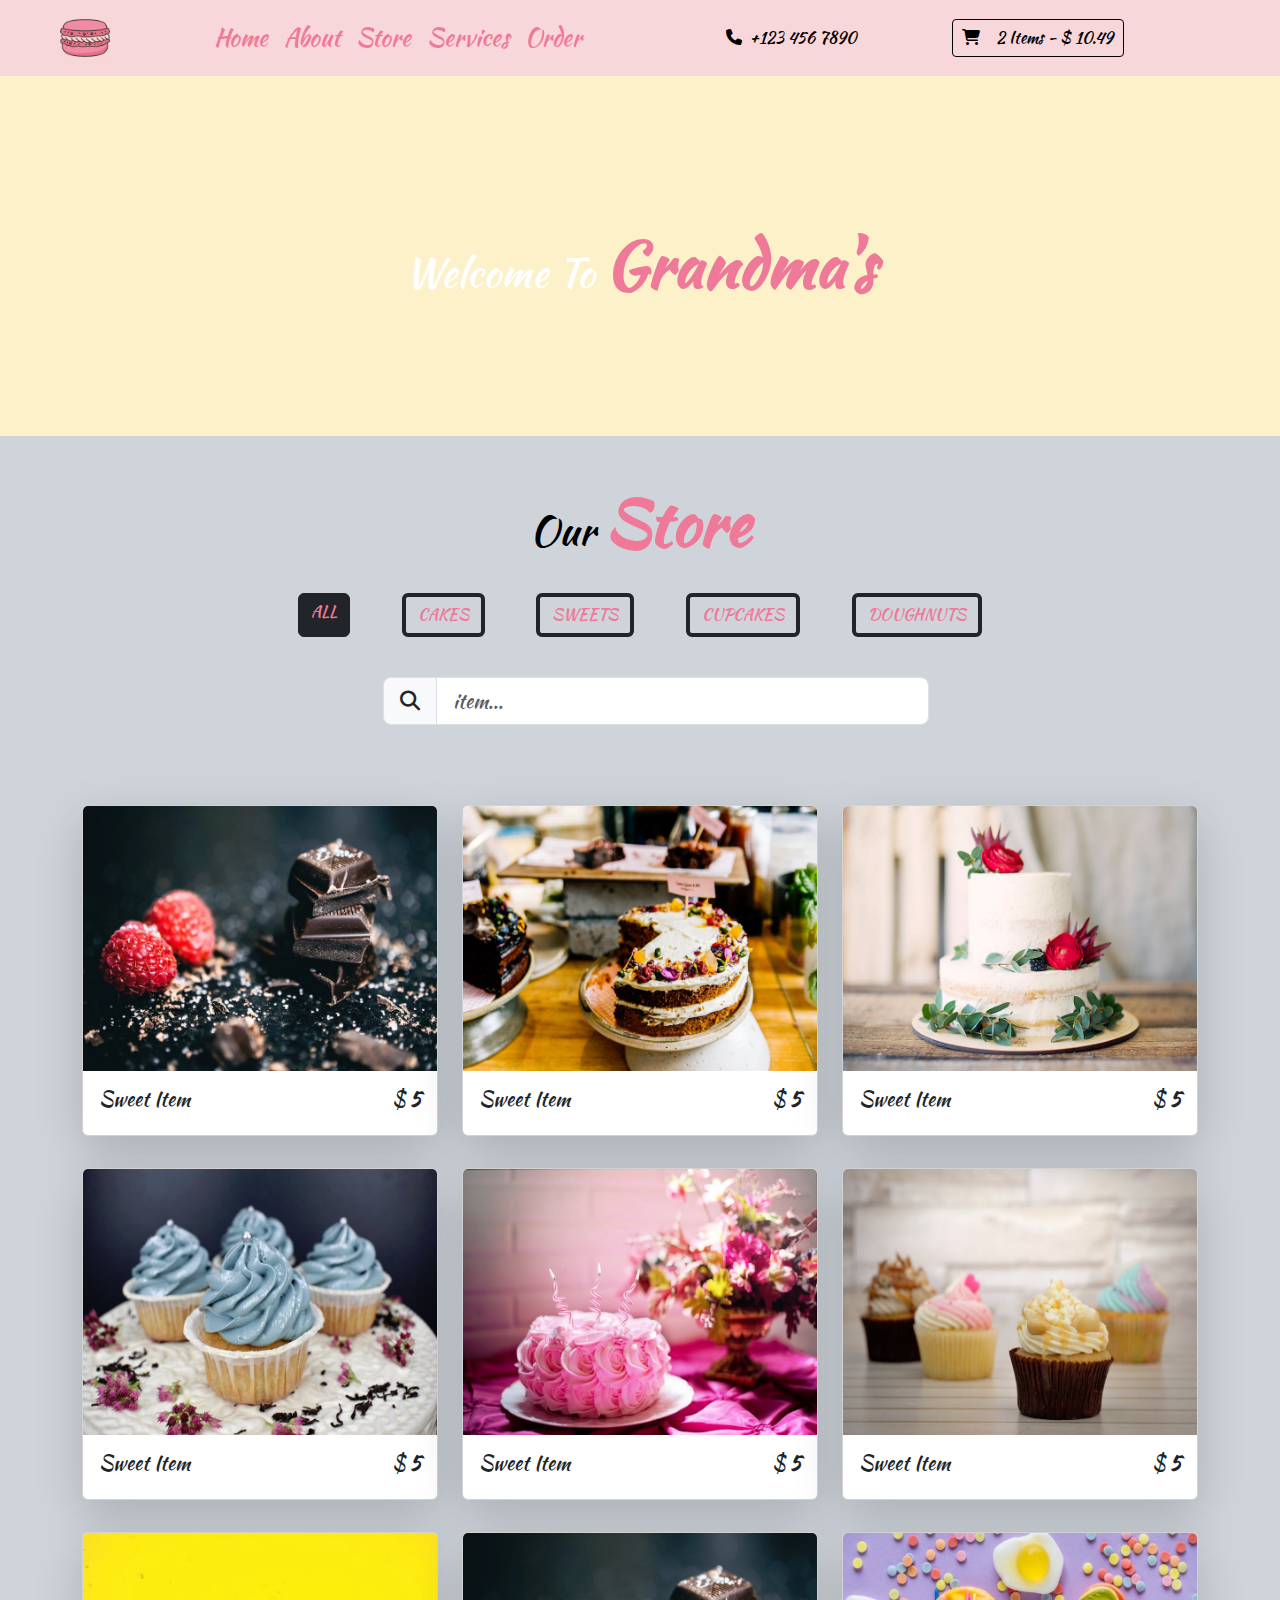
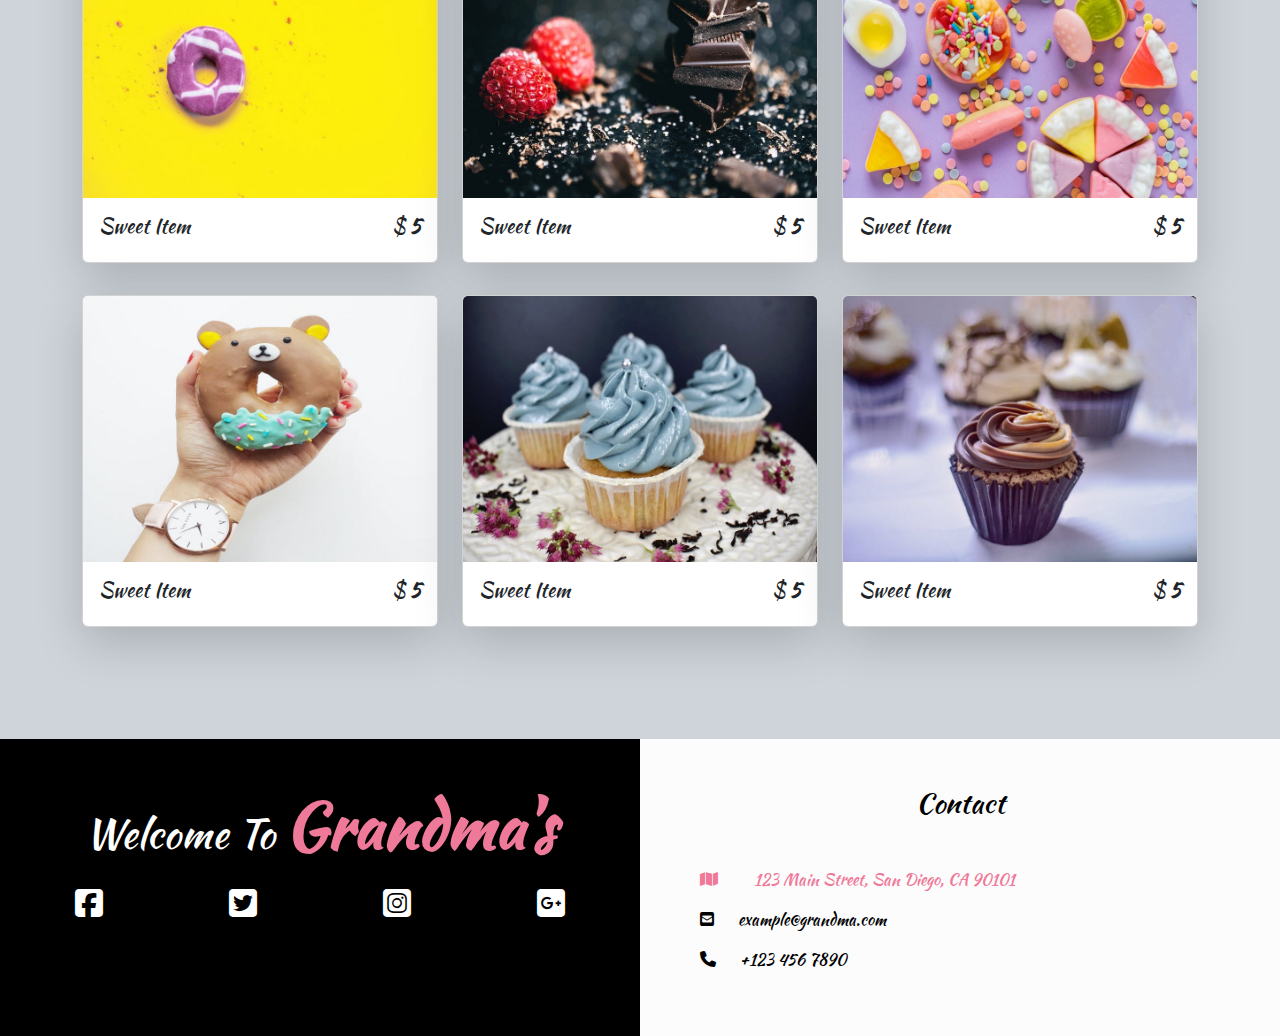
<file: store.html>
<!DOCTYPE html>
<html lang="en">
  <head>
    <meta charset="UTF-8" />
    <meta name="viewport" content="width=device-width, initial-scale=1.0" />
    <title>Grandma's Sweet Setup</title>

    <!-- fontawesome -->
    <link
      rel="stylesheet"
      href="https://cdnjs.cloudflare.com/ajax/libs/font-awesome/6.5.2/css/all.min.css"
    />

    <!-- Bootstrap css -->
    <link
      rel="stylesheet"
      href="https://cdn.jsdelivr.net/npm/bootstrap@5.3.3/dist/css/bootstrap.min.css"
    />
    <!-- custom css -->
    <link rel="stylesheet" href="style.css" />
  </head>

  <body>
    <!-----------------------------------------
      Header with Navbar and Banner-BGImage
   ------------------------------------------>
    <header>
      <nav class="navbar navbar-expand-lg  bg-danger-subtle px-5">
        <div class="container-fluid">
          <a href="index.html" class="navbar-brand">
            <img src="img/sweet-logo.png" alt="logo icon" />
          </a>
          <button
            type="button"
            class="navbar-toggler"
            data-bs-toggle="collapse"
            data-bs-target="#navbarSupportedContent"
            aria-controls="navbarSupportedContent"
            aria-expanded="false"
            aria-label="Toggle navigation"
          >
            <span class="toggler-icon">
              <i class="fa-solid fa-bars"></i>
            </span>
          </button>

          <div class="collapse navbar-collapse" id="navbarSupportedContent">
            <ul class="navbar-nav text-capitalize mx-auto">
              <li class="nav-item">
                <a href="/" class="nav-link active" aria-current="page">home</a>
              </li>
              <li class="nav-item">
                <a href="about.html" class="nav-link">about</a>
              </li>
              <li class="nav-item">
                <a href="store.html" class="nav-link">store</a>
              </li>
              <li class="nav-item">
                <a href="services.html" class="nav-link">services</a>
              </li>
              <li class="nav-item">
                <a href="cakes.html" class="nav-link">order</a>
              </li>
            </ul>
            <!-- nav-info-items -->
            <div class="nav-info-items d-none d-lg-flex me-5">
              <!-- single-info-1 -->
              <div
                class="nav-info d-flex align-items-center justify-content-center mx-lg-5"
              >
                <span class="info-icon mx-lg-2"
                  ><i class="fa-solid fa-phone"></i
                ></span>
                <p class="mb-0">+123 456 7890</p>
              </div>
              <!-- single-info-2 -->
              <div
                id="cart-info"
                class="nav-info align-items-center cart-info d-flex justify-content-between mx-lg-5"
              >
                <span class="cart-info-icon me-lg-3"
                  ><i class="fa-solid fa-shopping-cart"></i>
                </span>
                <p class="mb-0 text-capitalize">
                  <span id="item-count">2</span>
                  items - $
                  <span class="item-total">10.49</span>
                </p>
              </div>
              <!-- end of single-info-2 -->
            </div>
            <!--end of nav-info-items -->
          </div>
          <!-- collapse -->
        </div>
        <!-- container-fluid -->
      </nav>
      <!-- end of nav -->
         <!-----------------
          Banner BG-Image
        ------------------>
      <div class="container-fluid">
        <div
          class="row banner-bgimage justify-content-center align-items-center"
        >
          <div class="col-10 mx-auto text-center banner">
            <h1 class="text-capitalize mt-4">
              welcome to
              <strong class="banner-title">grandma's</strong>
            </h1>
          </div>
          <!-- col-10 -->
        </div>
        <!-- row -->
      </div>
      <!-- container-fluid -->

      <!-- end of banner -->
    </header>
     <!----------------
        Store Section
     ------------------>
  <section id="store" class="store py-5 bg-dark-subtle">
    <div class="container">
      <!-- store-title -->
      <div class="row">
        <div class="col-10 mx-auto col-sm-6 text-center">
          <h1 class="text-capitalize">
            our <strong class="banner-title">store</strong>
          </h1>
        </div>
        <!-- /col-10 -->
      </div>
      <!-- /row -->
      <!-- end of store-title -->

      <!-- filter buttons -->
      <div class="row">
        <div class="col-lg-8 mx-auto my-3 d-flex justify-content-around sortBtn flex-wrap">
          <a href="#" class="btn btn-dark text-uppercase filter-btn m-2" data-filter="all">all</a>
          <a href="#" class="btn btn-outline-dark border-4 text-uppercase filter-btn m-2" data-filter="all">cakes</a>
          <a href="#" class="btn btn-outline-dark border-4 text-uppercase filter-btn m-2" data-filter="all">sweets</a>
          <a href="#" class="btn btn-outline-dark border-4 text-uppercase filter-btn m-2" data-filter="all">cupcakes</a>
          <a href="#" class="btn btn-outline-dark border-4 text-uppercase filter-btn m-2"
            data-filter="all">doughnuts</a>
        </div>
      </div>
      <!-- end of filter buttons -->
      <!-- search box -->
      <div class="row">
        <div class="col-10 mx-auto col-md-6">
          <form>
            <div class="input-group  input-group-lg m-3">
              <span class="input-group-text search-box">
                <i class="fa-solid fa-search"></i>
              </span>

              <input type="text" class="form-control" placeholder="item..." id="search-item" />
            </div>
          </form>
        </div>
      </div>
      <!-- end of search box -->
      <!-- store-items -->
      <div class="row my-5">
        <!-- single items -->
        <div class="col-10 col-sm-6 col-lg-4 my-3 mx-auto" data-item="sweets">
          <!-- card-1 single-item -->
          <div class="card single-item shadow-lg">
            <img src="img/grandma-sweet/sweets-3.jpeg" class="card-img-top" alt="sweet-1" />
            <div class="card-body">
              <div class="card-text d-flex justify-content-between text-capitalize">
                <h5 id="store-item-name">sweet item</h5>
                <h5 class="store-item-value">
                  $ <strong id="store-item-price" class="fw-bold">5</strong>
                </h5>
              </div>
            </div>
          </div>
          <!-- end of card -->
        </div>
        <!-- end of single items -->
        <!-- single items-2 -->
        <div class="col-10 col-sm-6 col-lg-4 mx-auto my-3 store-item sweets" data-item="sweets">
          <!-- card-2 -->
          <div class="card single-item shadow-lg">
            <img src="img/grandma-sweet/cake-1.jpeg" class="card-img-top" alt="cake-1" />
            <div class="card-body">
              <div class="card-text d-flex justify-content-between text-capitalize">
                <h5 id="store-item-name">sweet item</h5>
                <h5 class="store-item-value">
                  $ <strong id="store-item-price" class="fw-bold">5</strong>
                </h5>
              </div>
            </div>
          </div>
          <!-- end of card -->
        </div>
        <!-- end of single items -->
        <!-- single items-3 -->
        <div class="col-10 col-sm-6 col-lg-4 mx-auto my-3 store-item sweets" data-item="sweets">
          <!-- card-3 -->
          <div class="card single-item shadow-lg">
            <img src="img/grandma-sweet/cake-2.jpeg" class="card-img-top" alt="cake-2" />
            <div class="card-body">
              <div class="card-text d-flex justify-content-between text-capitalize">
                <h5 id="store-item-name">sweet item</h5>
                <h5 class="store-item-value">
                  $ <strong id="store-item-price" class="fw-bold">5</strong>
                </h5>
              </div>
            </div>
          </div>
          <!-- end of card -->
        </div>
        <!-- end of single items -->

        <!-- single items -5-->
        <div class="col-10 col-sm-6 col-lg-4 mx-auto my-3 store-item sweets" data-item="sweets">
          <!-- card-5 -->
          <div class="card single-item shadow-lg">
            <img src="img/grandma-sweet/cupcake-3.jpeg" class="card-img-top" alt="sweet-1" />
            <div class="card-body">
              <div class="card-text d-flex justify-content-between text-capitalize">
                <h5 id="store-item-name">sweet item</h5>
                <h5 class="store-item-value">
                  $ <strong id="store-item-price" class="fw-bold">5</strong>
                </h5>
              </div>
            </div>
          </div>
          <!-- end of card -->
        </div>
        <!-- end of single items -->
        <!-- single items-6 -->
        <div class="col-10 col-sm-6 col-lg-4 mx-auto my-3 store-item sweets" data-item="sweets">
          <!-- card-6-->
          <div class="card single-item shadow-lg">
            <img src="img/grandma-sweet/cake-3.jpeg" class="card-img-top" alt="sweet-1" />
            <div class="card-body">
              <div class="card-text d-flex justify-content-between text-capitalize">
                <h5 id="store-item-name">sweet item</h5>
                <h5 class="store-item-value">
                  $ <strong id="store-item-price" class="fw-bold">5</strong>
                </h5>
              </div>
            </div>
          </div>
          <!-- end of card -->
        </div>
        <!-- end of single items -->
        <!-- single items-7 -->
        <div class="col-10 col-sm-6 col-lg-4 mx-auto my-3 store-item sweets" data-item="sweets">
          <!-- card-7 -->
          <div class="card single-item shadow-lg">
            <img src="img/grandma-sweet/cupcake-1.jpeg" class="card-img-top" alt="cupcake-1" />
            <div class="card-body">
              <div class="card-text d-flex justify-content-between text-capitalize">
                <h5 id="store-item-name">sweet item</h5>
                <h5 class="store-item-value">
                  $ <strong id="store-item-price" class="fw-bold">5</strong>
                </h5>
              </div>
            </div>
          </div>
          <!-- end of card -->
        </div>
        <!-- end of single items -->
        <!-- single items-8 -->
        <div class="col-10 col-sm-6 col-lg-4 mx-auto my-3 store-item sweets" data-item="sweets">
          <!-- card-8 -->
          <div class="card single-item shadow-lg">
            <img src="img/grandma-sweet/doughnut-1.jpeg" class="card-img-top" alt="sweet-1" />
            <div class="card-body">
              <div class="card-text d-flex justify-content-between text-capitalize">
                <h5 id="store-item-name">sweet item</h5>
                <h5 class="store-item-value">
                  $ <strong id="store-item-price" class="fw-bold">5</strong>
                </h5>
              </div>
            </div>
          </div>
          <!-- end of card -->
        </div>
        <!-- end of single items -->
        <!-- single items-9 -->
        <div class="col-10 col-sm-6 col-lg-4 mx-auto my-3 store-item sweets" data-item="sweets">
          <!-- card-9-->
          <div class="card single-item shadow-lg">
            <img src="img/grandma-sweet/sweets-3.jpeg" class="card-img-top" alt="sweet-3" />
            <div class="card-body">
              <div class="card-text d-flex justify-content-between text-capitalize">
                <h5 id="store-item-name">sweet item</h5>
                <h5 class="store-item-value">
                  $ <strong id="store-item-price" class="fw-bold">5</strong>
                </h5>
              </div>
            </div>
          </div>
          <!-- end of card -->
        </div>
        <!-- end of single items -->
        <!-- single items-10 -->
        <div class="col-10 col-sm-6 col-lg-4 mx-auto my-3 store-item sweets" data-item="sweets">
          <!-- card-10 -->
          <div class="card single-item shadow-lg">
            <img src="img/grandma-sweet/sweets-2.jpeg" class="card-img-top" alt="sweet-2" />
            <div class="card-body">
              <div class="card-text d-flex justify-content-between text-capitalize">
                <h5 id="store-item-name">sweet item</h5>
                <h5 class="store-item-value">
                  $ <strong id="store-item-price" class="fw-bold">5</strong>
                </h5>
              </div>
            </div>
          </div>
          <!-- end of card -->
        </div>
        <!-- end of single items -->
        <!-- single items-11-->
        <div class="col-10 col-sm-6 col-lg-4 mx-auto my-3 store-item sweets" data-item="sweets">
          <!-- card-11 -->
          <div class="card single-item shadow-lg">
            <img src="img/grandma-sweet/doughnut-3.jpeg" class="card-img-top" alt="doughnut-3" />
            <div class="card-body">
              <div class="card-text d-flex justify-content-between text-capitalize">
                <h5 id="store-item-name">sweet item</h5>
                <h5 class="store-item-value">
                  $ <strong id="store-item-price" class="fw-bold">5</strong>
                </h5>
              </div>
            </div>
          </div>
          <!-- end of card -->
        </div>
        <!-- end of single items -->
        <!-- single items-12 -->
        <div class="col-10 col-sm-6 col-lg-4 mx-auto my-3 store-item sweets" data-item="sweets">
          <!-- card-12 -->
          <div class="card single-item shadow-lg">
            <img src="img/grandma-sweet/cupcake-3.jpeg" class="card-img-top" alt="cipcake-3" />
            <div class="card-body">
              <div class="card-text d-flex justify-content-between text-capitalize">
                <h5 id="store-item-name">sweet item</h5>
                <h5 class="store-item-value">
                  $ <strong id="store-item-price" class="fw-bold">5</strong>
                </h5>
              </div>
            </div>
          </div>
          <!-- end of card -->
        </div>
        <!-- end of single items -->
        <!-- single items-13 -->
        <div class="col-10 col-sm-6 col-lg-4 mx-auto my-3 store-item sweets" data-item="sweets">
          <!-- card-13 -->
          <div class="card single-item shadow-lg">
            <img src="img/grandma-sweet/cupcake-2.jpeg" class="card-img-top" alt="cupcake-2" />
            <div class="card-body">
              <div class="card-text d-flex justify-content-between text-capitalize">
                <h5 id="store-item-name">sweet item</h5>
                <h5 class="store-item-value">
                  $ <strong id="store-item-price" class="fw-bold">5</strong>
                </h5>
              </div>
            </div>
          </div>
          <!-- end of card -->
        </div>
        <!-- end of single items -->
      </div>
      <!-- end of store-items -->
  </section>
  <!-- End of Store Section -->

    <!--------------------
         Footer
    ---------------------->
    <footer class="container-fluid">
      <div class="row text-center">
        <div class="col-md-6 bg-black py-5 mx-auto text-center">
          <h1 class="text-white text-capitalize">
            welcome to <strong class="banner-title">grandma's</strong>
          </h1>
          <!-- footer-icons -->
          <div class="footer-icons mt-3 d-flex justify-content-around fs-2">
            <a href="#">
              <i class="fa-brands fa-square-facebook text-white"></i>
            </a>
            <a href="#">
              <i class="fa-brands fa-square-twitter text-white"></i>
            </a>
            <a href="#">
              <i class="fa-brands fa-square-instagram text-white"></i>
            </a>
            <a href="#">
              <i class="fa-brands fa-square-google-plus text-white"></i>
            </a>
          </div>
        </div>
        <div class="col-md-6 bg-light-subtle py-5 text-center">
          <h3 class="mb-5 text-capitalize">contact</h3>
          <p class="contact-icons d-flex flex-wrap ms-5">
            <span class="me-4">
              <i class="fa-solid fa-map"></i>
            </span>
            <span class="text-capitalize w-50">
              123 main street, san diego, CA 90101</span
            >
          </p>
          <p class="d-flex flex-wrap ms-5 text-center">
            <span class="me-4">
              <i class="fa-solid fa-envelope-square"></i>
            </span>
            <span>example@grandma.com</span>
          </p>
          <p class="d-flex flex-wrap ms-5 text-center">
            <span class="me-4">
              <i class="fa-solid fa-phone"></i>
            </span>
            <span>+123 456 7890</span>
          </p>
        </div>
      </div>
    </footer>
    <!-- END OF FOOTER -->

    <!-- Bootstrap Js Files -->
    <script src="https://cdn.jsdelivr.net/npm/bootstrap@5.3.3/dist/js/bootstrap.bundle.min.js"></script>
  </body>
</html>
</file>
<file: style.css>
@import url("https://fonts.googleapis.com/css2?family=Kaushan+Script&display=swap");

:root {
  --mainPink: #ef7998;
  --mainYellow: rgb(249, 228, 148);
  --mainWhite: #fff;
  --mainBlack: #000;
  --yellowTrans: rgba(249, 228, 148, 0.5);
  --mainGrey: rgb(238, 238, 238);
  --bg-mainYellow: rgb(249, 228, 148);
}

body {
  font-family: "Kaushan Script", cursive;
  background: var(--mainWhite);
  color: var(--mainBlack);
    overflow-x: hidden;
}

.banner-bgimage{
  min-height:40vh;
    background: linear-gradient(var(--yellowTrans), var(--yellowTrans));
    }
.bg-mainYellow{
  background: var(--mainYellow);
}
/* =======================
      custom scroll-bar
   ====================== */

::-webkit-scrollbar {
  width: 1.5vw;
}

::-webkit-scrollbar-track {
  background-color: var(--mainWhite);
}

::-webkit-scrollbar-thumb {
  background-color: var(--mainPink);
  border-radius: 10px;
  border: 2px solid transparent;
  background-clip: content-box;
  /* height can be set on horizontal scrollbar */
  height: 2rem;
}

::-webkit-scrollbar-thumb:hover {
  background: var(--mainYellow);
}

/* ===============
      custom css
   ============== */

.navbar img {
  width: 50px;
}

.navbar-toggler {
  color: var(--mainPink) !important;
  border: none !important;
  font-size: 2rem;
}

.nav-link {
  color: var(--mainPink) !important;
  /* font-family: "Kaushan Script", cursive; */

  transition: all 1s ease-in-out;
}

.nav-link:hover {
  color: var(--mainBlack) !important;
}

.nav-item {
  font-size: 1.5rem;
}
.btn {
  color: var(--mainPink);
}

/* cart styles */
.cart-info-icon {
  color: var(--mainBlack);
}

.cart-info {
  color: var(--mainBlack);
  border: 0.1rem solid var(--mainBlack);
  border-radius: 0.25rem;
  padding: 0.4rem 0.6rem;
  cursor: pointer;
}

.cart-info:hover {
  background: var(--mainPink);
  border-color: var(--mainPink);
  color: var(--mainWhite);
}
.cart-info:hover .cart-info-icon {
  color: var(--mainWhite);
}
/* banner-styling */
.max-height {
  min-height: calc(100vh - 80px);
  background: linear-gradient(var(--yellowTrans), var(--yellowTrans)),
    url(./img/bg/headerBcg.jpeg);
  background-size: cover;
  background-position: center;
  background-attachment: fixed;
  background-repeat: no-repeat;
  position: relative;
}
.banner h1 {
  color: var(--mainWhite);
  margin-top: -4rem;
}
.banner-title {
  color: var(--mainPink);
  font-size: 4rem;
}

/* services section */
.card-img {
  height: 100vh;
}
.services-icons,
.footer-icons,
.contact-icons,
i:hover {
  color: var(--mainPink) !important;
}
/* cart */
.cart {
  min-height: 10rem;
  background: var(--mainWhite);
  opacity: 0.7;
  transition: all 0.3s ease-in-out;
  position: absolute;
  top: 0;
  right: -22px;
  width: 0;
  overflow: hidden;
}

.show-cart {
  width: 18rem;
  padding: 2rem 1.8rem;
  transform: rotate(-360deg);
}

.cart-item {
  transition: all 2s ease-in-out;
}

.cart-item-remove {
  color: var(--mainPink);
  transition: all 1s ease-in-out;
}

.cart-item-remove:hover {
  color: var(--mainBlack);
  transform: scale(1.1);
}

.cart-item-price {
  font-size: 0.8rem;
}
</file>
